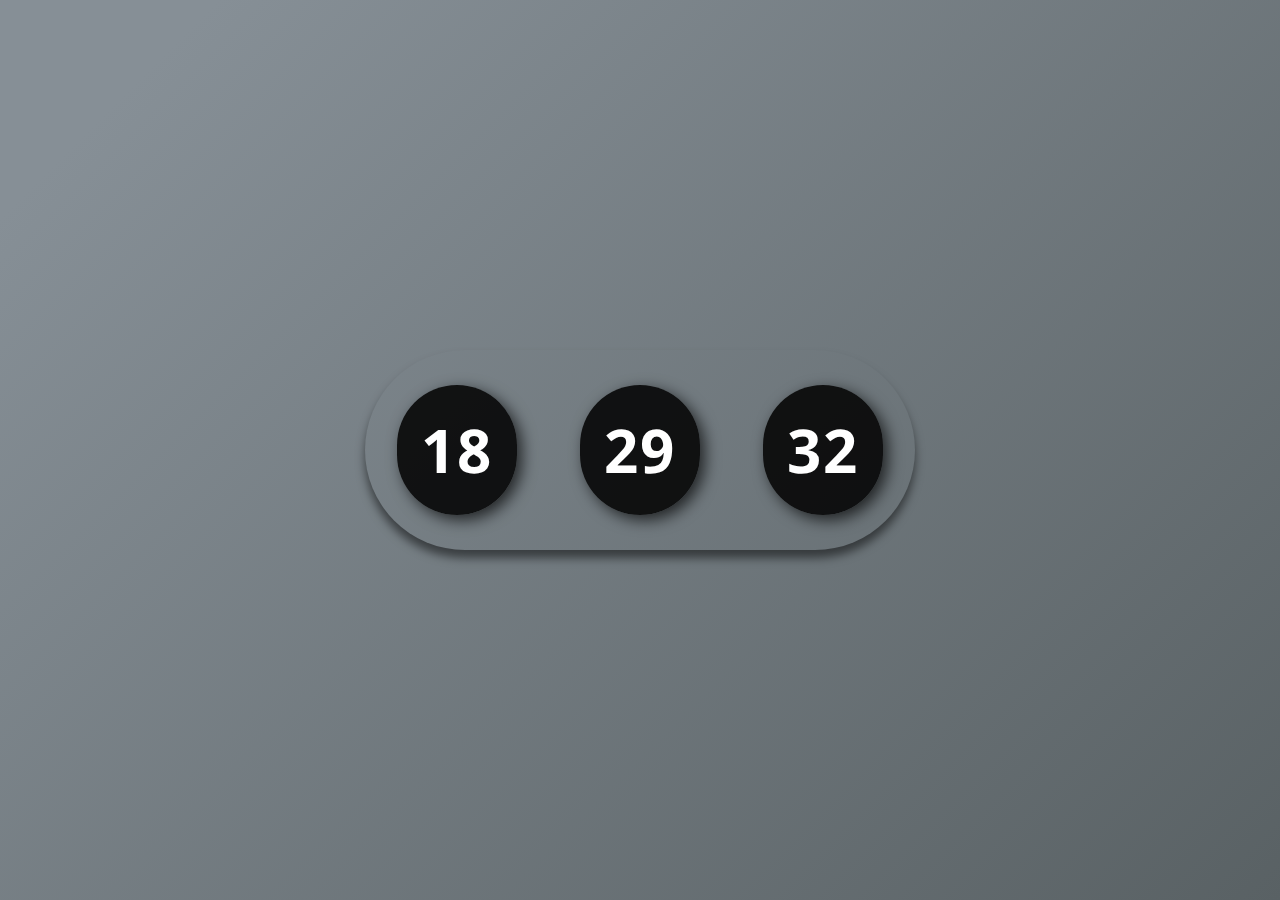
<file: index.html>
<!DOCTYPE html>
<html lang="en">
<head>
    <meta charset="UTF-8">
    <meta name="viewport" content="width=device-width, initial-scale=1.0">
    <link rel="stylesheet" href="../Assets/style.css">
    <link rel="icon" href="/img/3d-alarm.png" type="image/x-icon">
    <title>Relógio w/ js</title>
</head>
<body>
    <div class="relogio">
        <div>
            <span id="horas">00</span>
        </div>

        <div>
            <span id="minutos">00</span>
        </div>

        <div>
            <span id="segundos">00</span>
        </div>
    </div>

    <script src="../Assets/script.js"></script>
</body>

</html>
</file>
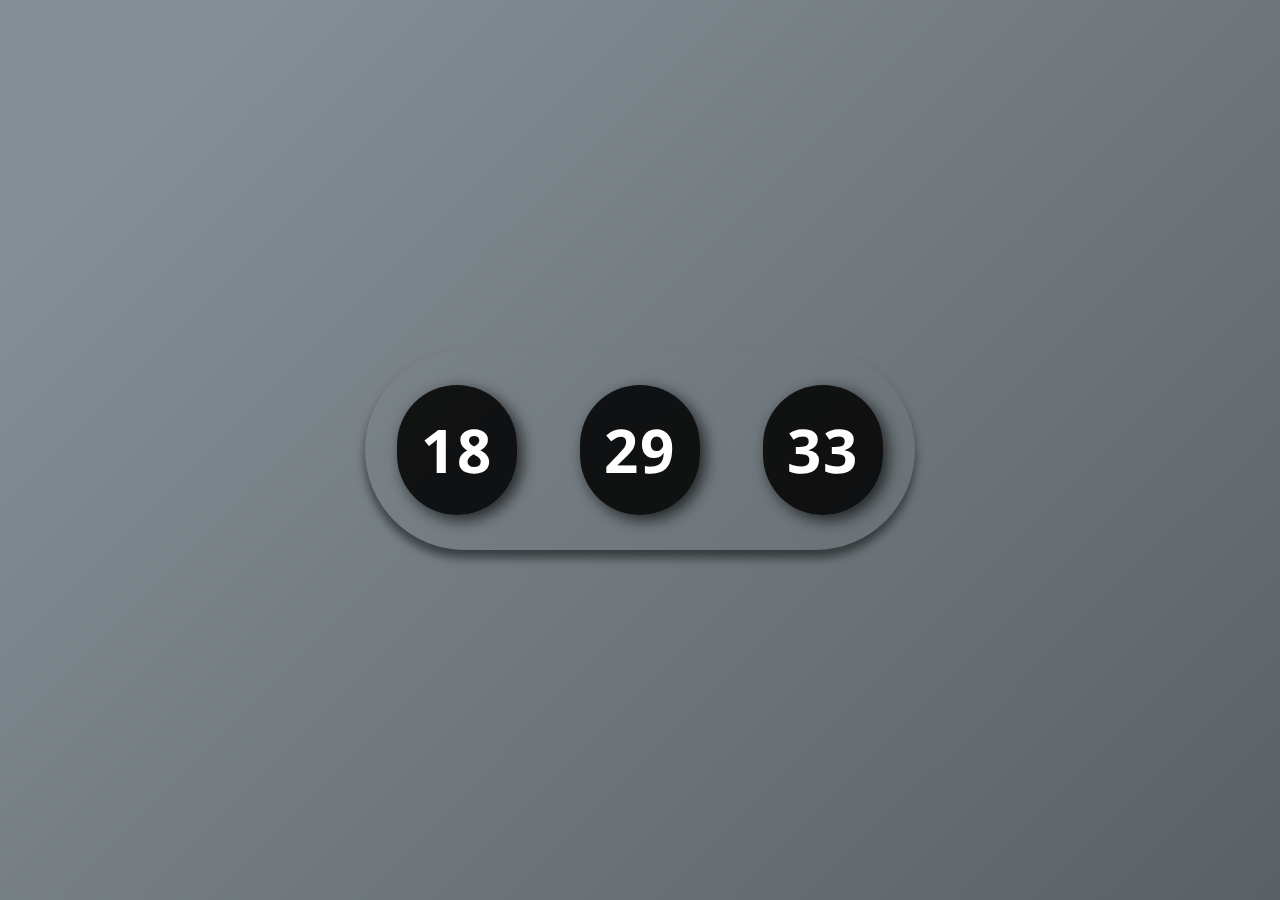
<file: Código/index.html>
<!DOCTYPE html>
<html lang="en">
<head>
    <meta charset="UTF-8">
    <meta name="viewport" content="width=device-width, initial-scale=1.0">
    <link rel="stylesheet" href="../Código/Assets/style.css">
    <link rel="icon" href="/img/3d-alarm.png" type="image/x-icon">
    <title>Relógio w/ js</title>
</head>
<body>
    <div class="relogio">
        <div>
            <span id="horas">00</span>
        </div>

        <div>
            <span id="minutos">00</span>
        </div>

        <div>
            <span id="segundos">00</span>
        </div>
    </div>

    <script src="../Código/Assets/script.js"></script>
</body>

</html>
</file>
<file: Assets/style.css>
@import url('https://fonts.googleapis.com/css2?family=Open+Sans:wght@300;400;500&display=swap');

* {
    margin: 0;
    padding: 0;
    font-family: 'Open Sans', sans-serif;
}

body {
    height: 100vh;
    background-image: linear-gradient(135deg, #868f96 10%, #596164 100%);
    display: flex;
    align-items: center;
    justify-content: center;
}

.relogio {
    height: 200px;
    width: 550px;
    border-radius: 100px;
    display: flex;
    align-items: center;
    justify-content: space-around;
    box-shadow: 0px 8px 10px rgba(0, 0, 0, .5);
    background: transparent;
}

.relogio div {
    height: 130px;
    width: 120px;
    display: flex;
    flex-direction: column;
    align-items: center;
    justify-content: center;
    color: #fff;
    background: rgba(5, 5, 5, .9);
    box-shadow: 5px 5px 15px rgba(0, 0, 0, .7);
    border-radius: 100px;
    letter-spacing: 2px;
}

.relogio span {
    font-weight: bolder;
    font-size: 60px;
}

.relogio span.tempo {
    font-size: 10px;
}
</file>
<file: Código/Assets/style.css>
@import url('https://fonts.googleapis.com/css2?family=Open+Sans:wght@300;400;500&display=swap');

* {
    margin: 0;
    padding: 0;
    font-family: 'Open Sans', sans-serif;
}

body {
    height: 100vh;
    background-image: linear-gradient(135deg, #868f96 10%, #596164 100%);
    display: flex;
    align-items: center;
    justify-content: center;
}

.relogio {
    height: 200px;
    width: 550px;
    border-radius: 100px;
    display: flex;
    align-items: center;
    justify-content: space-around;
    box-shadow: 0px 8px 10px rgba(0, 0, 0, .5);
    background: transparent;
}

.relogio div {
    height: 130px;
    width: 120px;
    display: flex;
    flex-direction: column;
    align-items: center;
    justify-content: center;
    color: #fff;
    background: rgba(5, 5, 5, .9);
    box-shadow: 5px 5px 15px rgba(0, 0, 0, .7);
    border-radius: 100px;
    letter-spacing: 2px;
}

.relogio span {
    font-weight: bolder;
    font-size: 60px;
}

.relogio span.tempo {
    font-size: 10px;
}
</file>
